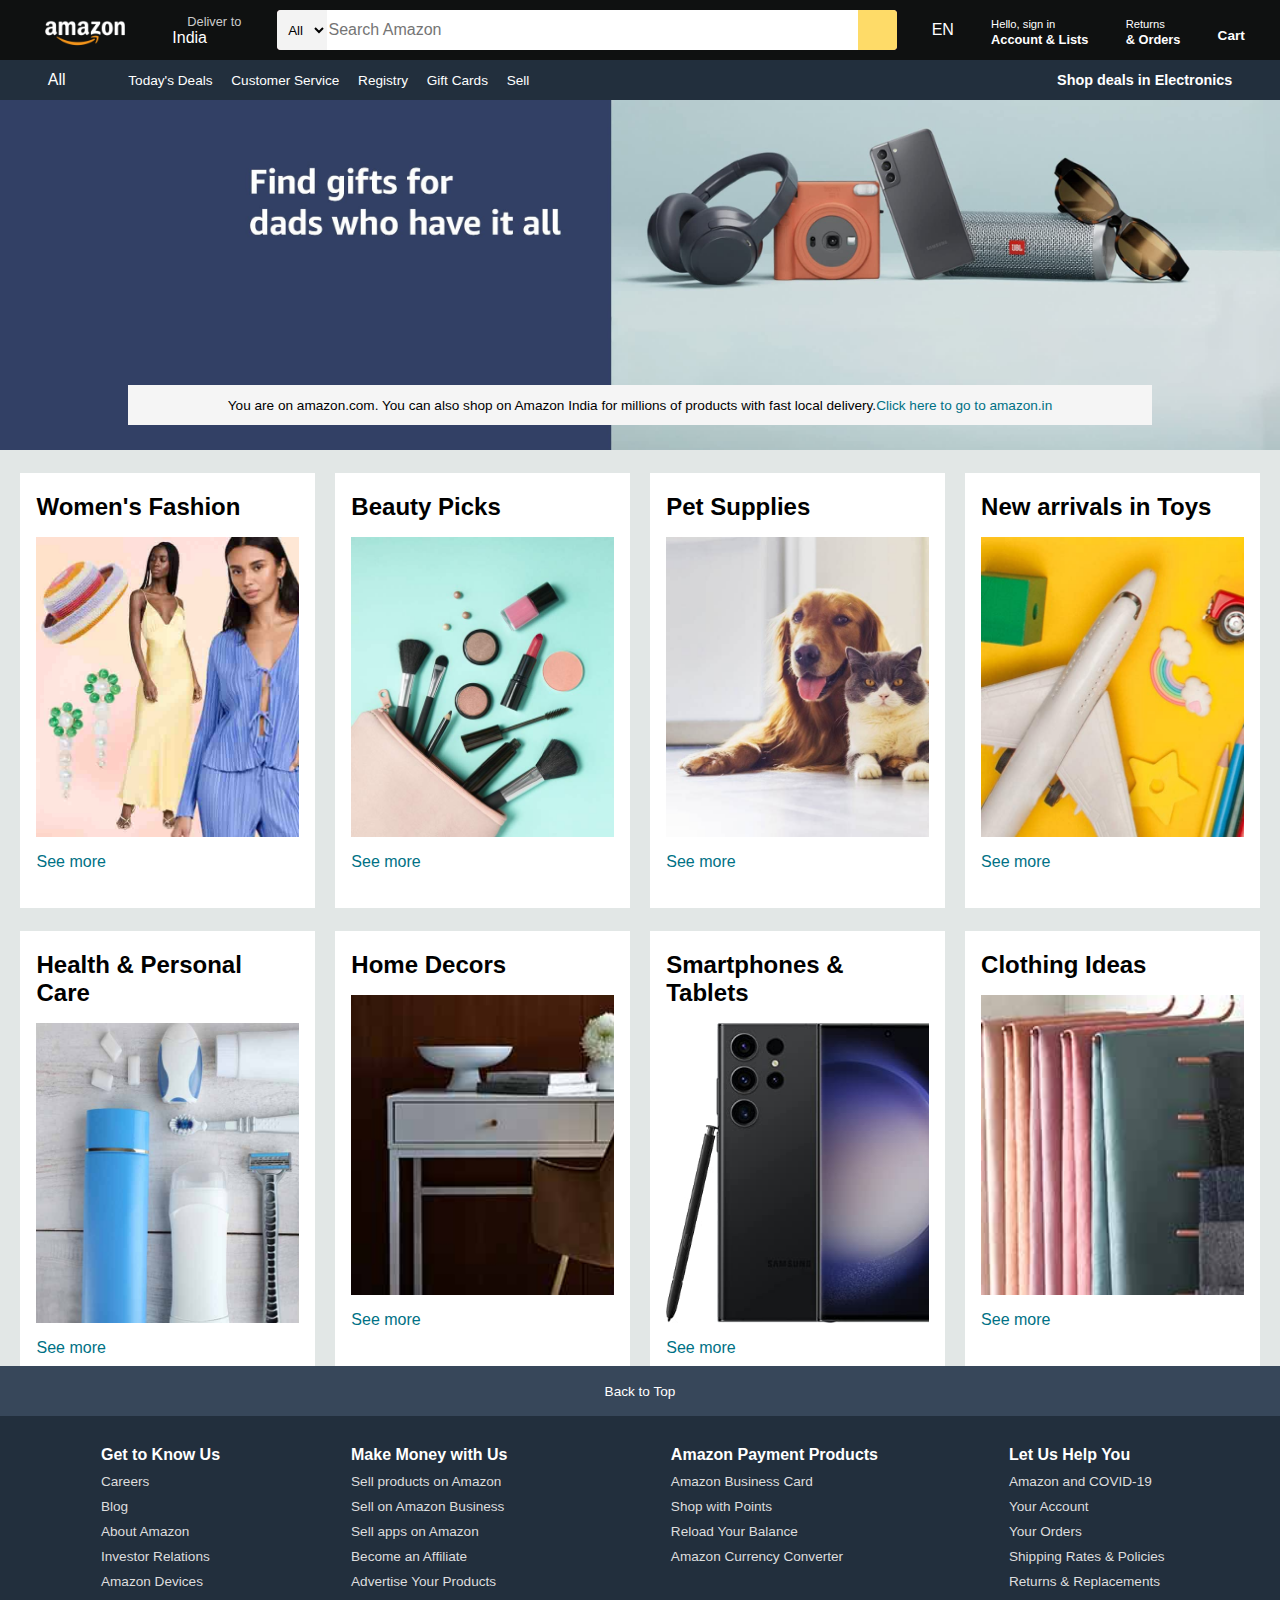
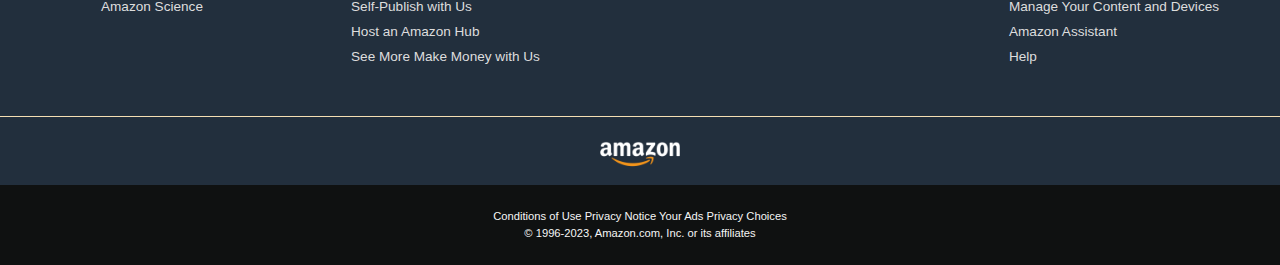
<file: Amazon_Clone/index.html>
<!DOCTYPE html>
<html lang="en">
<head>
    <meta charset="UTF-8">
    <meta name="viewport" content="width=device-width, initial-scale=1.0">
    <title>Amazon</title>
    <link rel="stylesheet" href="https://cdnjs.cloudflare.com/ajax/libs/font-awesome/6.4.0/css/all.min.css" integrity="sha512-iecdLmaskl7CVkqkXNQ/ZH/XLlvWZOJyj7Yy7tcenmpD1ypASozpmT/E0iPtmFIB46ZmdtAc9eNBvH0H/ZpiBw==" crossorigin="anonymous" referrerpolicy="no-referrer">
    <link rel="stylesheet" href="style.css">
</head>
<body>
    <header>
        <div class="navbar">
            <div class="nav-logo border">
                <div class="logo"></div>
            </div>

            <div class="nav-address border">
                <p class="add-first">Deliver to</p>
                <div class="add-icon">
                    <i class="fa-solid fa-location-dot"></i>
                    <p class="add-second">India</p>
                </div>
            </div>

            <div class="nav-search">
                <select class="search-select">
                    <option>All</option>
                    <option>All Departments</option>
                    <option>Arts & Crafts</option>
                    <option>Automotive</option>
                    <option>Baby</option>
                    <option>Beauty & Personal Care</option>
                    <option>Books</option>
                    <option>Boys' Fashion</option>
                    <option>Computers</option>
                    <option>Deals</option>
                    <option>Digital Music</option>
                    <option>Electronics</option>
                    <option>Girls' Fashion</option>
                    <option>Health & Household</option>
                    <option>Home & Kitchen</option>
                    <option>Industrial & Scientific</option>
                    <option>Kindle Store</option>
                    <option>Luggage</option>
                    <option>Men's Fashion</option>
                    <option>Movies & TV</option>
                    <option>Music, CDs & Vinyl</option>
                    <option>Pet Supplies</option>
                    <option>Prime Video</option>
                    <option>Software</option>
                    <option>Sports & Outdoors</option>
                    <option>Tools & Home Improvement</option>
                    <option>Toys & Games</option>
                    <option>Video Games</option>
                    <option>Women's Fashion</option>
                </select>
                <input placeholder="Search Amazon" class="search-input">
                <div class="search-icon">
                    <i class="fa-solid fa-magnifying-glass"></i>
                </div>
            </div>

            <div class="nav-country border">
                <i class="fa-solid fa-flag-checkered"></i>
                EN
            </div>

            <div class="nav-signin border">
                <p><span>Hello, sign in</span></p>
                <p class="nav-second">Account & Lists</p>
            </div>

            <div class="nav-return border">
                <p><span>Returns</span></p>
                <p class="nav-second">& Orders</p>
            </div>

            <div class="nav-cart border">
                <i class="fa-solid fa-cart-shopping"></i>
                Cart
            </div>
        </div>


        <div class="panel">
            <div class="panel-all">
                <i class="fa-solid fa-bars"></i>
                All
            </div>
            <div class="panel-ops">
                <p>Today's Deals</p>
                <p>Customer Service</p> 
                <p>Registry</p>
                <p>Gift Cards</p> 
                <p>Sell</p>
            </div>
            <div class="panel-deals">
                Shop deals in Electronics
            </div>
        </div>
    </header>

    <div class="hero-section">
        <div class="hero-message">
            <p>You are on amazon.com. You can also shop on Amazon India for millions of products with fast local delivery.<a>Click here to go to amazon.in</a></P>
        </div>
    </div>

    <div class="shop-section">
        <div class="box">
            <div class="box-content">
                <h2>Women's Fashion</h2>
                <div class="box-img" style="background-image: url('box8_image.jpg');"></div>
                <p>See more</p>
            </div>
        </div>
        <div class="box">
            <div class="box-content">
                <h2>Beauty Picks</h2>
                <div class="box-img" style="background-image: url('box5_image.jpg');"></div>
                <p>See more</p>
            </div>
        </div>
        <div class="box">
            <div class="box-content">
                <h2>Pet Supplies</h2>
                <div class="box-img" style="background-image: url('box6_image.jpg');"></div>
                <p>See more</p>
            </div>
        </div>
        <div class="box">
            <div class="box-content">
                <h2>New arrivals in Toys</h2>
                <div class="box-img" style="background-image: url('box7_image.jpg');"></div>
                <p>See more</p>
            </div>
        </div>
        <div class="box">
            <div class="box-content">
                <h2>Health & Personal Care</h2>
                <div class="box-img" style="background-image: url('box2_image.jpg');"></div>
                <p>See more</p>
            </div>
        </div>
        <div class="box">
            <div class="box-content">
                <h2>Home Decors</h2>
                <div class="box-img" style="background-image: url('box3_image.jpg');"></div>
                <p>See more</p>
            </div>
        </div>
        <div class="box">
            <div class="box-content">
                <h2>Smartphones & Tablets</h2>
                <div class="box-img" style="background-image: url('box4_image.jpg');"></div>
                <p>See more</p>
            </div>
        </div>
        <div class="box">
            <div class="box-content">
                <h2>Clothing Ideas</h2>
                <div class="box-img" style="background-image: url('box1_image.jpg');"></div>
                <p>See more</p>
            </div>
        </div>
    </div>

    <footer>
        <div class="foot-panel1">
            Back to Top
        </div>

        <div class="foot-panel2">
            <ul>
                <p>Get to Know Us</p>
                <a>Careers</a>
                <a>Blog</a>
                <a>About Amazon</a>
                <a>Investor Relations</a>
                <a>Amazon Devices</a>
                <a>Amazon Science</a>
            </ul>
            <ul>
                <p>Make Money with Us</p>
                <a>Sell products on Amazon</a>
                <a>Sell on Amazon Business</a>
                <a>Sell apps on Amazon</a>
                <a>Become an Affiliate</a>
                <a>Advertise Your Products</a>
                <a>Self-Publish with Us</a>
                <a>Host an Amazon Hub</a>
                <a>See More Make Money with Us</a>
            </ul>
            <ul>
                <p>Amazon Payment Products</p>
                <a>Amazon Business Card</a>
                <a>Shop with Points</a>
                <a>Reload Your Balance</a>
                <a>Amazon Currency Converter</a>
                
            </ul>
            <ul>
                <p>Let Us Help You</p>
                <a>Amazon and COVID-19
                <a>Your Account</a>
                <a>Your Orders</a>
                <a>Shipping Rates & Policies</a>
                <a>Returns & Replacements</a>
                <a>Manage Your Content and Devices</a>
                <a>Amazon Assistant</a>
                <a>Help</a>
            </ul>
        </div>

        <div class="foot-panel3">
            <div class="logo"></div>
        </div>

        <div class="foot-panel4">
            <div class="pages">
                <a>Conditions of Use</a>
                <a>Privacy Notice</a>
                <a>Your Ads Privacy Choices</a>
            </div>
            <div class="copyright">
                © 1996-2023, Amazon.com, Inc. or its affiliates
            </div>
        </div>

    </footer>
</body>
</html>
</file>
<file: Amazon_Clone/style.css>
*{
    margin: 0;
    font-family: Arial, Helvetica, sans-serif;
    border: border-box;
}

.navbar{
    height: 60px;
    background-color: #0f1111;
    color:white;
    display: flex;
    align-items: center;
    justify-content: space-evenly;
}
.nav-logo{
    height: 50px;
    width: 100px;
}
.logo{
    height: 50px;
    background-image:url("./amazon_logo.png");
    background-size: cover;
    width: 100%;
}
.border{
    border: 2px solid transparent;
}
.border:hover{
    border: 1.5px solid wheat;
}

/*BOX 2*/
.add-icon{
    display: flex;
    align-items: center;

}
.add-first{
    color: #CCCCCC;
    font-size: 0.8rem;
    margin-left: 15px;
}

.add-second{
    font-size: 1rem;
}

/*BOX 3*/
.nav-search{
    display: flex;
    justify-content: space-evenly;
    background-color: pink;
    width: 620px;
    height: 40px;
    border-radius: 4px;
}

.nav-search:hover{
    border: 2px solid orangered;
}
.search-select{
    background-color: #f3f3f3;
    width: 50px;
    text-align: center;
    border-top-left-radius: 4px;
    border-bottom-left-radius: 4px;
    border: none;
}

.search-input{
    width:100%;
    font-size: 1rem;
    border: none;
}
.search-icon{
    width: 45px;
    display: flex;
    justify-content: center;
    align-items: center;
    font-size: 1.3rem;
    background-color:#fedb68;
    border-top-right-radius: 4px;
    border-bottom-right-radius: 4px;
    color: #0f1111;
}

/*BOX 4*/
span{
    font-size: 0.7rem;
}
.nav-second{
    font-size: 0.8rem;
    font-weight: 700;
}

/*Box 5*/
.nav-cart i{
    font-size: 30px;
}
.nav-cart{
    font-size: 0.85rem;
    font-weight: 700;
}

/*Flag*/
.nav-country i{
    font-weight: 700;
}



/*PANEL*/
.panel{
    height: 40px;
    background-color: #222f3d;
    display: flex;
    color: white;
    align-items: center;
    justify-content: space-evenly;
}

.panel-ops p{
    display: inline;
    margin-left: 15px;
}

.panel-ops{
    width: 70%;
    font-size: 0.85rem;
}

.panel-deals{
    font-size: 0.9rem;
    font-weight: 700;
}


/*HERO SECTION*/
.hero-section{
    background-image: url("./hero_image.jpg");
    background-size: cover;
    height: 350px;
    display: flex;
    justify-content: center;
    align-items: flex-end;
}

.hero-message{
    background-color: whitesmoke;
    color: black;
    height: 40px;
    display: flex;
    align-items: center;
    justify-content: center;
    font-size: 0.85rem;
    width: 80%;
    margin-bottom: 25px;
}

.hero-message a{
    color:#007185;
}


/*SHOP SECTION*/
.shop-section{
    display: flex;
    flex-wrap: wrap;
    justify-content: space-evenly;
    background-color: #e2e7e6;
}
.box{
    height: 400px;
    width: 23%;
    background-color: white;
    padding: 20px 0px 15px;
    margin-top: 23px;
}

.box-img{
    height: 300px;
    background-size: cover;
    margin-top: 1rem;
    margin-bottom: 1rem;
}

.box-content{
    margin-left: 1rem;
    margin-right: 1rem;
}

.box-content p{
    color: #007185;
}


/*footer*/
.foot-panel1{
    background-color: #37475a;
    color: white;
    height: 50px;
    display: flex;
    justify-content:center;
    align-items: center;
    font-size: 0.85rem;
}

.foot-panel2{
    background-color: #222f3d;
    color:white;
    height: 300px;
    display: flex;
    justify-content: space-evenly;
}

ul{
    margin: 30px;
}
ul p{
    font-weight:bold;
}
ul a{
    font-weight: 500;
    display: block;
    font-size: 0.85rem;
    margin-top: 10px;
    color: #dddddd;
}

.foot-panel3{
    background-color: #222f3d;
    color:white;
    border-top: 0.5px solid wheat;
    height: 68px;
    display: flex;
    justify-content: center;
    align-items: center;
}

.logo{
    background-image:url("./amazon_logo.png");
    background-size: cover;
    height: 50px;
    width: 100px;
}

.foot-panel4{
    background-color: #0f1111;
    color: whitesmoke;
    height: 80px;
    font-size: 0.7rem;
    text-align: center;
    /*display: flex;
    justify-content: center;
    align-items: center;*/
}

.pages{
    padding-top: 25px;
}

.copyright{
    padding-top: 5px;  
}
</file>
